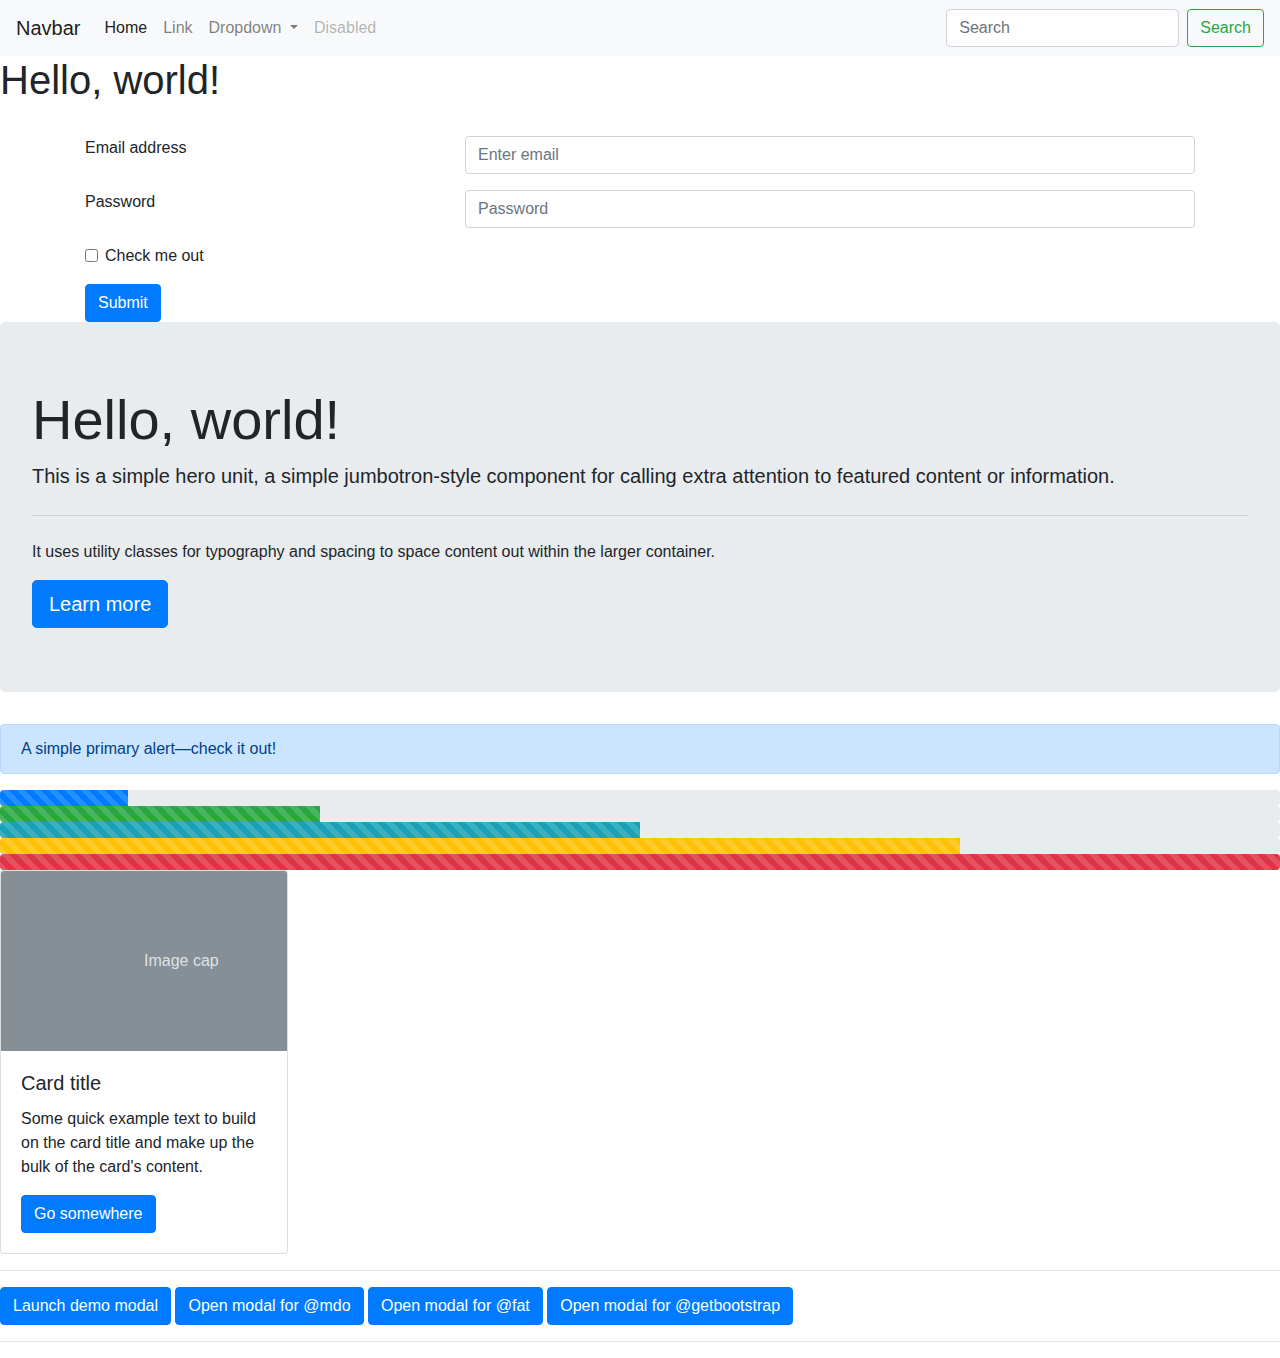
<file: index.html>
<!doctype html>
<html lang="ja">
  <head>
    <!-- Required meta tags -->
    <meta charset="utf-8">
    <meta name="viewport" content="width=device-width, initial-scale=1, shrink-to-fit=no">

    <!-- Bootstrap CSS -->
    <link rel="stylesheet" href="https://stackpath.bootstrapcdn.com/bootstrap/4.3.1/css/bootstrap.min.css" integrity="sha384-ggOyR0iXCbMQv3Xipma34MD+dH/1fQ784/j6cY/iJTQUOhcWr7x9JvoRxT2MZw1T" crossorigin="anonymous">

    <title>Hello, world!</title>
  </head>
  <body>
    <nav class="navbar navbar-expand-lg navbar-light bg-light">
        <a class="navbar-brand" href="#">Navbar</a>
        <button class="navbar-toggler" type="button" data-toggle="collapse" data-target="#navbarSupportedContent" aria-controls="navbarSupportedContent" aria-expanded="false" aria-label="Toggle navigation">
          <span class="navbar-toggler-icon"></span>
        </button>
      
        <div class="collapse navbar-collapse" id="navbarSupportedContent">
          <ul class="navbar-nav mr-auto">
            <li class="nav-item active">
              <a class="nav-link" href="#">Home <span class="sr-only">(current)</span></a>
            </li>
            <li class="nav-item">
              <a class="nav-link" href="#">Link</a>
            </li>
            <li class="nav-item dropdown">
              <a class="nav-link dropdown-toggle" href="#" id="navbarDropdown" role="button" data-toggle="dropdown" aria-haspopup="true" aria-expanded="false">
                Dropdown
              </a>
              <div class="dropdown-menu" aria-labelledby="navbarDropdown">
                <a class="dropdown-item" href="#">Action</a>
                <a class="dropdown-item" href="#">Another action</a>
                <div class="dropdown-divider"></div>
                <a class="dropdown-item" href="#">Something else here</a>
              </div>
            </li>
            <li class="nav-item">
              <a class="nav-link disabled" href="#">Disabled</a>
            </li>
          </ul>
          <form class="form-inline my-2 my-lg-0">
            <input class="form-control mr-sm-2" type="search" placeholder="Search" aria-label="Search">
            <button class="btn btn-outline-success my-2 my-sm-0" type="submit">Search</button>
          </form>
        </div>
    </nav>
    <div><h1>Hello, world!</h1></div><br>
    <!--
    <div class="container">
        <div class="row">
            <div class="col-sm">
                One of three columns
            </div>
            <div class="col-sm">
                One of three columns
            </div>
            <div class="col-sm">
                One of three columns
            </div>
        </div>
    </div>
    -->

    <div class="container">
        <form>
            <div class="form-group row">
                <label for="exampleInputEmail1" class="col-sm-4">Email address</label>
                <div class="col-sm-8">
                    <input type="email" class="form-control" id="exampleInputEmail1" aria-describedby="emailHelp" placeholder="Enter email">
                </div>
            </div>
            <div class="form-group row">
                <label for="exampleInputPassword1" class="col-sm-4">Password</label>
                <div  class="col-sm-8">
                    <input type="password" class="form-control" id="exampleInputPassword1" placeholder="Password">
                </div>
            </div>
            <div class="form-group form-check">
              <input type="checkbox" class="form-check-input" id="exampleCheck1">
              <label class="form-check-label" for="exampleCheck1">Check me out</label>
            </div>
            <button type="submit" class="btn btn-primary">Submit</button>
        </form>
    </div>

    <div class="jumbotron">
        <h1 class="display-4">Hello, world!</h1>
        <p class="lead">This is a simple hero unit, a simple jumbotron-style component for calling extra attention to featured content or information.</p>
        <hr class="my-4">
        <p>It uses utility classes for typography and spacing to space content out within the larger container.</p>
        <a class="btn btn-primary btn-lg" href="#" role="button">Learn more</a>
    </div>

    <div class="alert alert-primary" role="alert">
        A simple primary alert—check it out!
    </div>

    <div class="progress">
        <div class="progress-bar progress-bar-striped" role="progressbar" style="width: 10%" aria-valuenow="10" aria-valuemin="0" aria-valuemax="100"></div>
      </div>
      <div class="progress">
        <div class="progress-bar progress-bar-striped bg-success" role="progressbar" style="width: 25%" aria-valuenow="25" aria-valuemin="0" aria-valuemax="100"></div>
      </div>
      <div class="progress">
        <div class="progress-bar progress-bar-striped bg-info" role="progressbar" style="width: 50%" aria-valuenow="50" aria-valuemin="0" aria-valuemax="100"></div>
      </div>
      <div class="progress">
        <div class="progress-bar progress-bar-striped bg-warning" role="progressbar" style="width: 75%" aria-valuenow="75" aria-valuemin="0" aria-valuemax="100"></div>
      </div>
      <div class="progress">
        <div class="progress-bar progress-bar-striped bg-danger" role="progressbar" style="width: 100%" aria-valuenow="100" aria-valuemin="0" aria-valuemax="100"></div>
      </div>


    <div class="card" style="width: 18rem;">
        <svg class="bd-placeholder-img card-img-top" width="100%" height="180" xmlns="http://www.w3.org/2000/svg" preserveAspectRatio="xMidYMid slice" focusable="false" role="img" aria-label="Placeholder: Image cap"><title>Placeholder</title><rect width="100%" height="100%" fill="#868e96"/><text x="50%" y="50%" fill="#dee2e6" dy=".3em">Image cap</text></svg>
        <div class="card-body">
          <h5 class="card-title">Card title</h5>
          <p class="card-text">Some quick example text to build on the card title and make up the bulk of the card's content.</p>
          <a href="#" class="btn btn-primary">Go somewhere</a>
        </div>
    </div>
    <hr>
    <!-- Button trigger modal -->
<button type="button" class="btn btn-primary" data-toggle="modal" data-target="#exampleModal">
    Launch demo modal
  </button>
  
  <!-- Modal -->
  <button type="button" class="btn btn-primary" data-toggle="modal" data-target="#exampleModal" data-whatever="@mdo">Open modal for @mdo</button>
<button type="button" class="btn btn-primary" data-toggle="modal" data-target="#exampleModal" data-whatever="@fat">Open modal for @fat</button>
<button type="button" class="btn btn-primary" data-toggle="modal" data-target="#exampleModal" data-whatever="@getbootstrap">Open modal for @getbootstrap</button>

<div class="modal fade" id="exampleModal" tabindex="-1" role="dialog" aria-labelledby="exampleModalLabel" aria-hidden="true">
  <div class="modal-dialog" role="document">
    <div class="modal-content">
      <div class="modal-header">
        <h5 class="modal-title" id="exampleModalLabel">New message</h5>
        <button type="button" class="close" data-dismiss="modal" aria-label="Close">
          <span aria-hidden="true">&times;</span>
        </button>
      </div>
      <div class="modal-body">
        <form>
          <div class="form-group">
            <label for="recipient-name" class="col-form-label">Recipient:</label>
            <input type="text" class="form-control" id="recipient-name">
          </div>
          <div class="form-group">
            <label for="message-text" class="col-form-label">Message:</label>
            <textarea class="form-control" id="message-text"></textarea>
          </div>
        </form>
      </div>
      <div class="modal-footer">
        <button type="button" class="btn btn-secondary" data-dismiss="modal">Close</button>
        <button type="button" class="btn btn-primary">Send message</button>
      </div>
    </div>
  </div>
</div>
<hr>


    <!-- Optional JavaScript -->
    <!-- jQuery first, then Popper.js, then Bootstrap JS -->
    <script src="https://code.jquery.com/jquery-3.3.1.slim.min.js" integrity="sha384-q8i/X+965DzO0rT7abK41JStQIAqVgRVzpbzo5smXKp4YfRvH+8abtTE1Pi6jizo" crossorigin="anonymous"></script>
    <script src="https://cdnjs.cloudflare.com/ajax/libs/popper.js/1.14.7/umd/popper.min.js" integrity="sha384-UO2eT0CpHqdSJQ6hJty5KVphtPhzWj9WO1clHTMGa3JDZwrnQq4sF86dIHNDz0W1" crossorigin="anonymous"></script>
    <script src="https://stackpath.bootstrapcdn.com/bootstrap/4.3.1/js/bootstrap.min.js" integrity="sha384-JjSmVgyd0p3pXB1rRibZUAYoIIy6OrQ6VrjIEaFf/nJGzIxFDsf4x0xIM+B07jRM" crossorigin="anonymous"></script>
    <script src="main.js"></script>
  </body>
</html>
</file>
